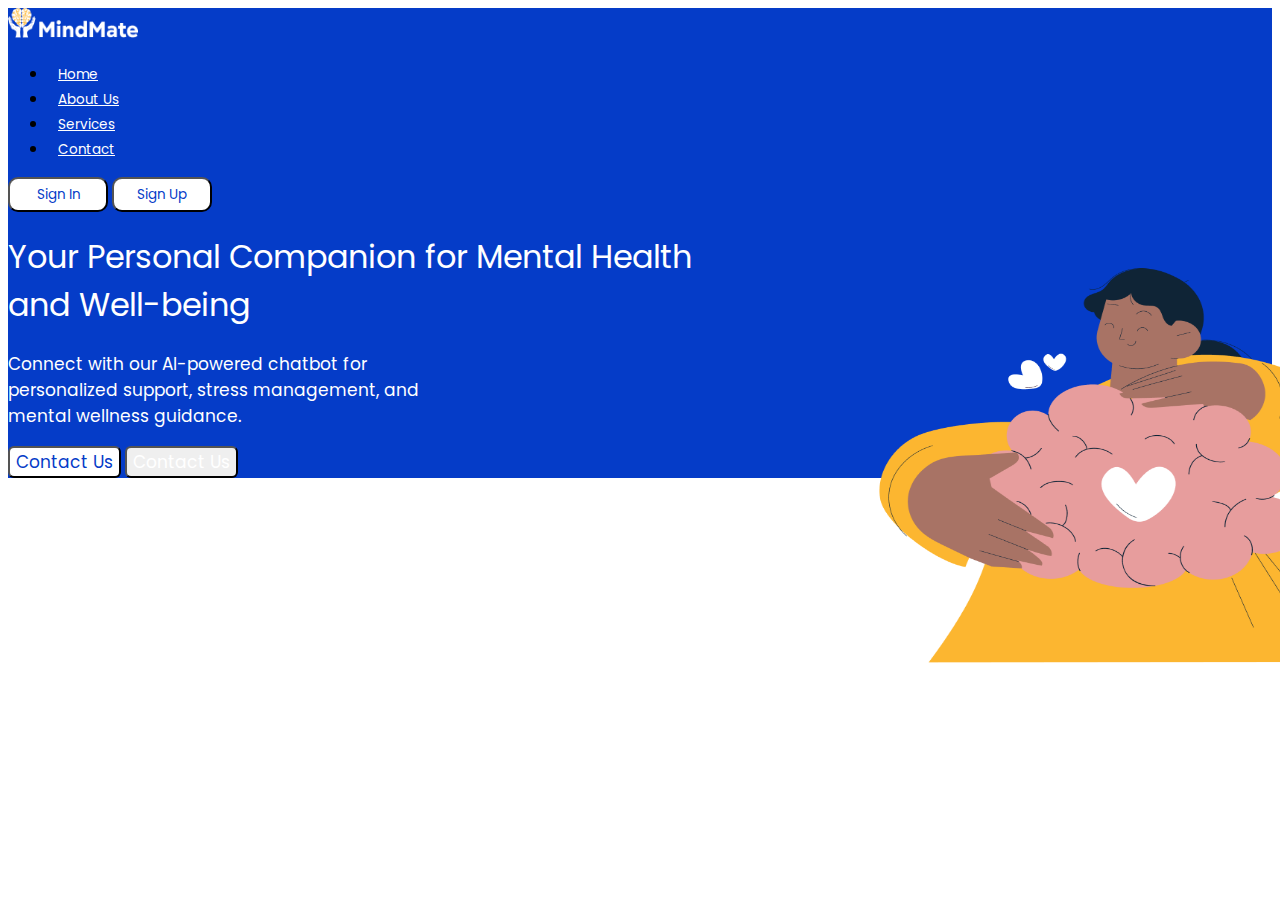
<file: index.html>
<!DOCTYPE html>
<html lang="en">
  <head>
    <meta charset="UTF-8" />
    <meta name="viewport" content="width=device-width, initial-scale=1.0" />
    <title>Mental health Chatbot</title>
    <link
      href="https://cdn.jsdelivr.net/npm/bootstrap@5.3.6/dist/css/bootstrap.min.css"
      rel="stylesheet"
      integrity="sha384-4Q6Gf2aSP4eDXB8Miphtr37CMZZQ5oXLH2yaXMJ2w8e2ZtHTl7GptT4jmndRuHDT"
      crossorigin="anonymous"
    />
    <link rel="preconnect" href="https://fonts.googleapis.com" />
    <link rel="preconnect" href="https://fonts.gstatic.com" crossorigin />
    <link
      href="https://fonts.googleapis.com/css2?family=Poppins:ital,wght@0,100;0,200;0,300;0,400;0,500;0,600;0,700;0,800;0,900;1,100;1,200;1,300;1,400;1,500;1,600;1,700;1,800;1,900&display=swap"
      rel="stylesheet"
    />
    <link rel="stylesheet" href="style.css" />
  </head>
  <body>
    <div style="background-color: #053cc8">
      <div class="container">
        <header
          class="d-flex flex-wrap align-items-center justify-content-center justify-content-md-between py-3 mb-4 border-bottom"
        >
          <div class="col-md-3 mb-2 mb-md-0">
            <a
              href="#"
              class="d-inline-flex link-body-emphasis text-decoration-none"
            >
              <img
                src="./Images/logo.png"
                alt="Logo"
                width="130px"
                height="30px"
              />
            </a>
          </div>
          <ul
            class="nav col-12 col-md-auto mb-2 justify-content-center mb-md-0 white-links"
          >
            <li><a href="#" class="nav-link px-2">Home</a></li>
            <li><a href="#" class="nav-link px-2">About Us</a></li>
            <li><a href="#" class="nav-link px-2">Services</a></li>
            <li><a href="#" class="nav-link px-2">Contact</a></li>
          </ul>
          <div class="col-md-3 text-end">
            <button
              type="button"
              class="btn btn-outline-primary me-2 btn-color"
            >
              Sign In
            </button>
            <button type="button" class="btn btn-primary btn-color">
              Sign Up
            </button>
          </div>
        </header>
      </div>
      <div class="container">
        <div class="row flex-lg-row-reverse align-items-center g-5">
          <div class="col-10 col-sm-8 col-lg-6">
            <div class="side-img" >
                <img
                src="./Images/side img.png"
                alt="side img"
                width="550px"
                height="420px"
                style="padding-left: 25%;"
              />
            </div>
            
          </div>
          <div class="col-lg-6 info" style="margin-top: 0;">
            <h1 class="display-5 fw-bold text-white lh-1 mb-3">
              Your Personal Companion for
              Mental Health and Well-being
            </h1>
            <p class="lead">
              Connect with our AI-powered chatbot for <br>
              personalized support, stress management, and <br>
               mental wellness guidance.
            </p>
            <div class="d-grid gap-2 d-md-flex justify-content-md-start">
              <button type="button" class="btn btn-primary btn-lg px-4 me-md-2 btn-1">
                Contact Us
              </button>
              <button
                type="button"
                class="btn btn-outline-secondary btn-lg px-4 btn-2"
              >
                Contact Us
              </button>
            </div>
          </div>
        </div>
      </div>
    </div>
  </body>
</html>
</file>
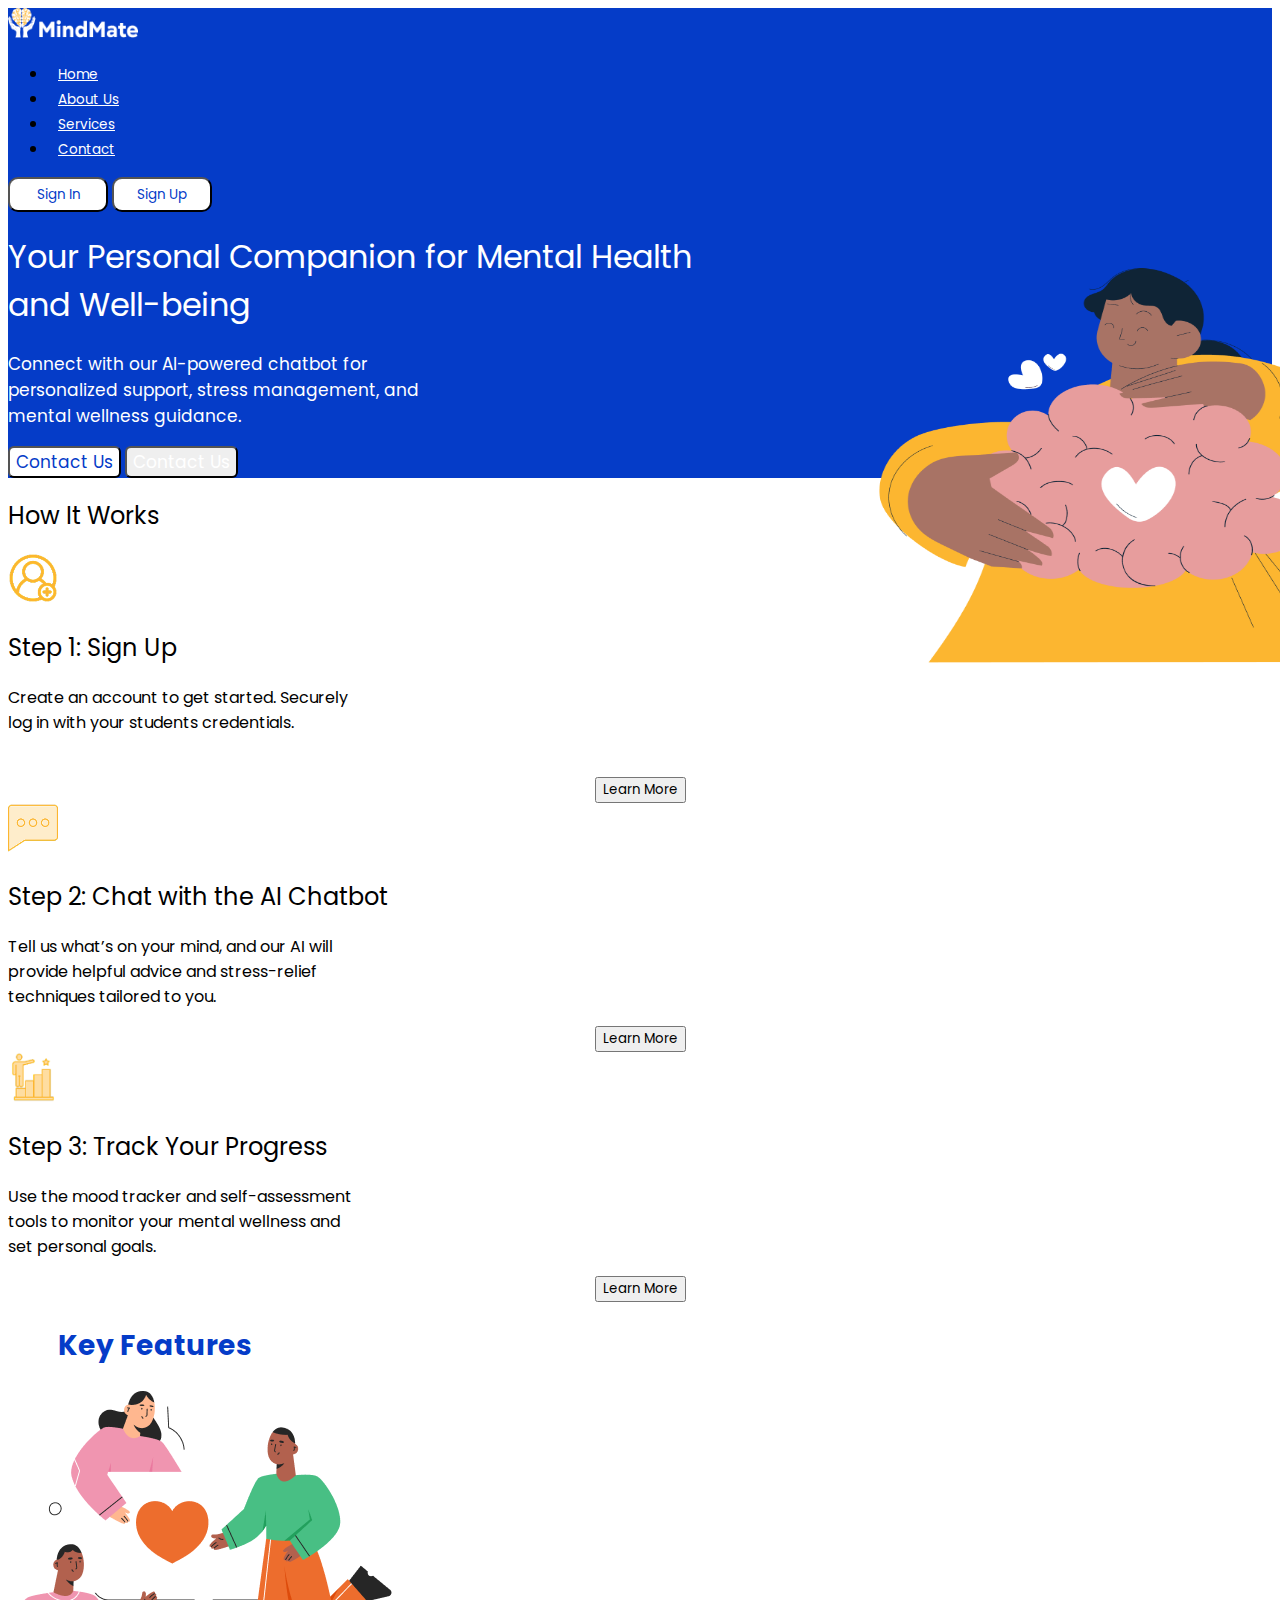
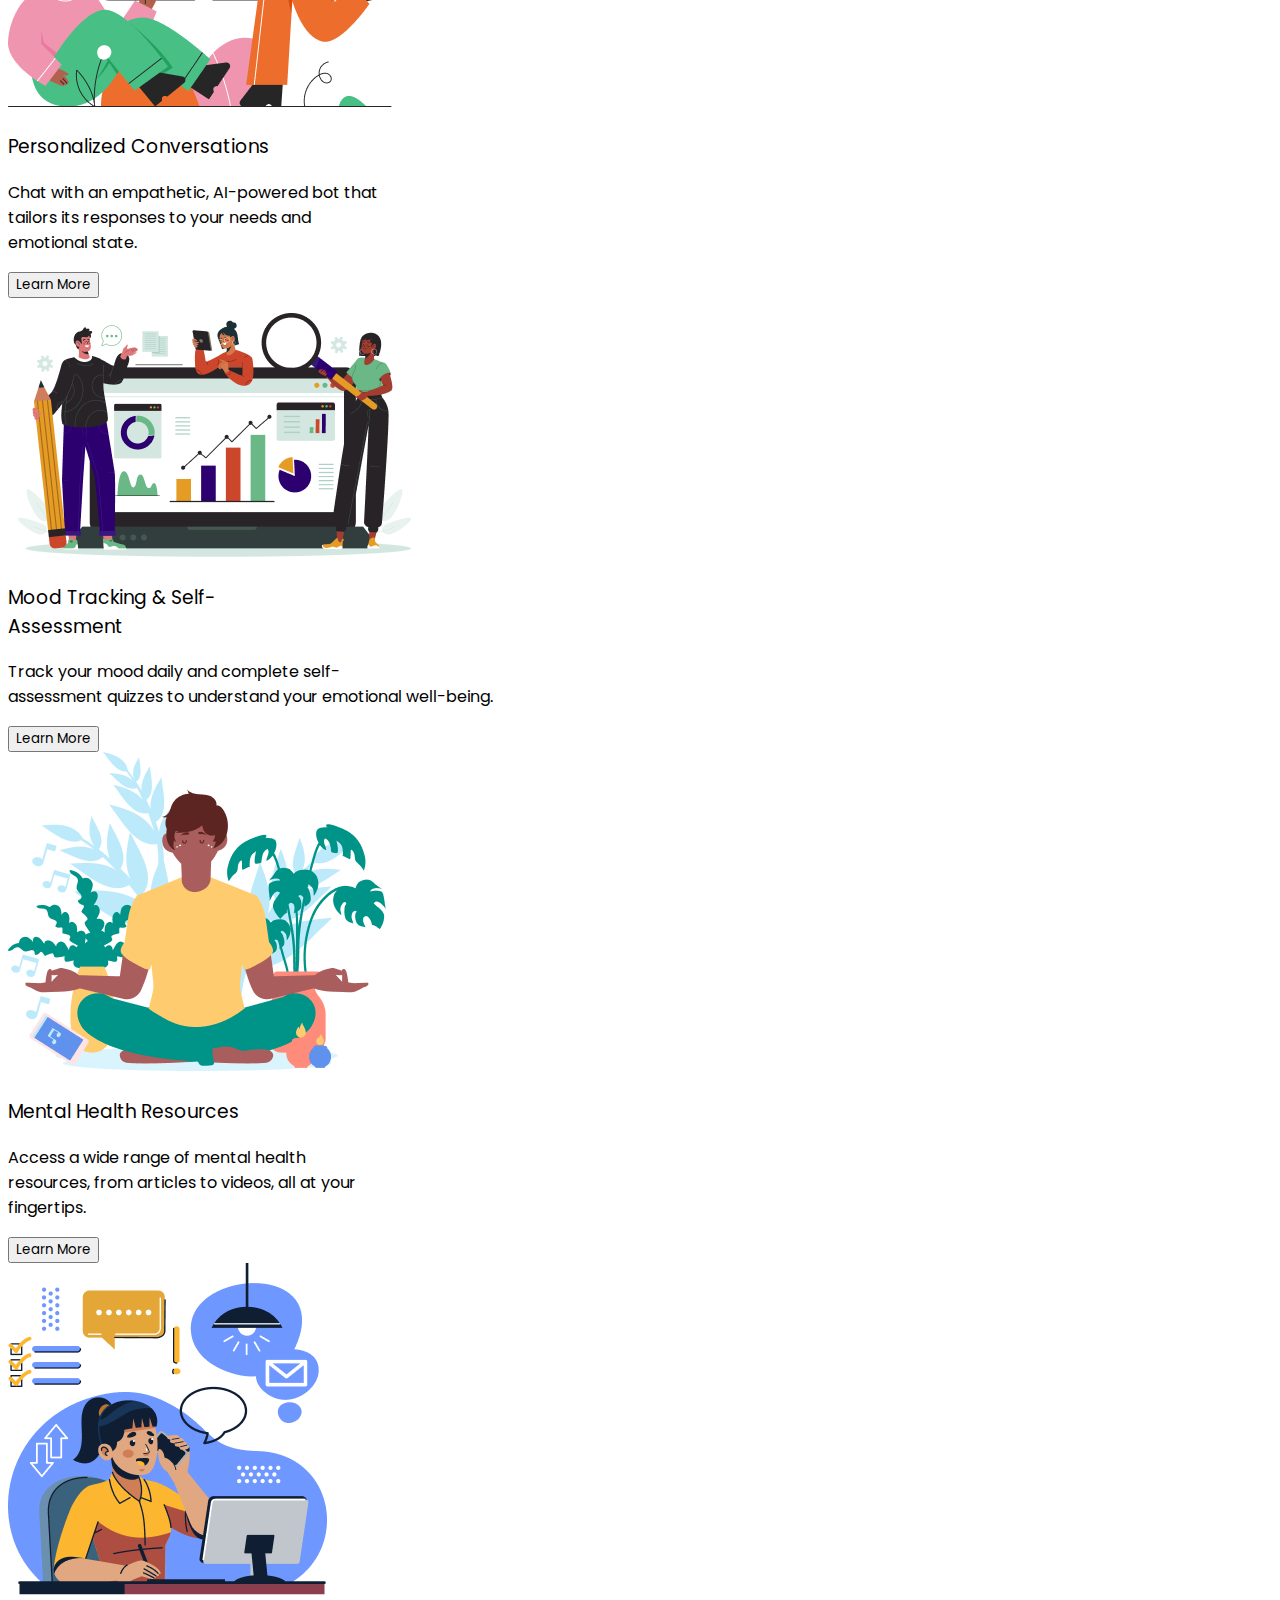
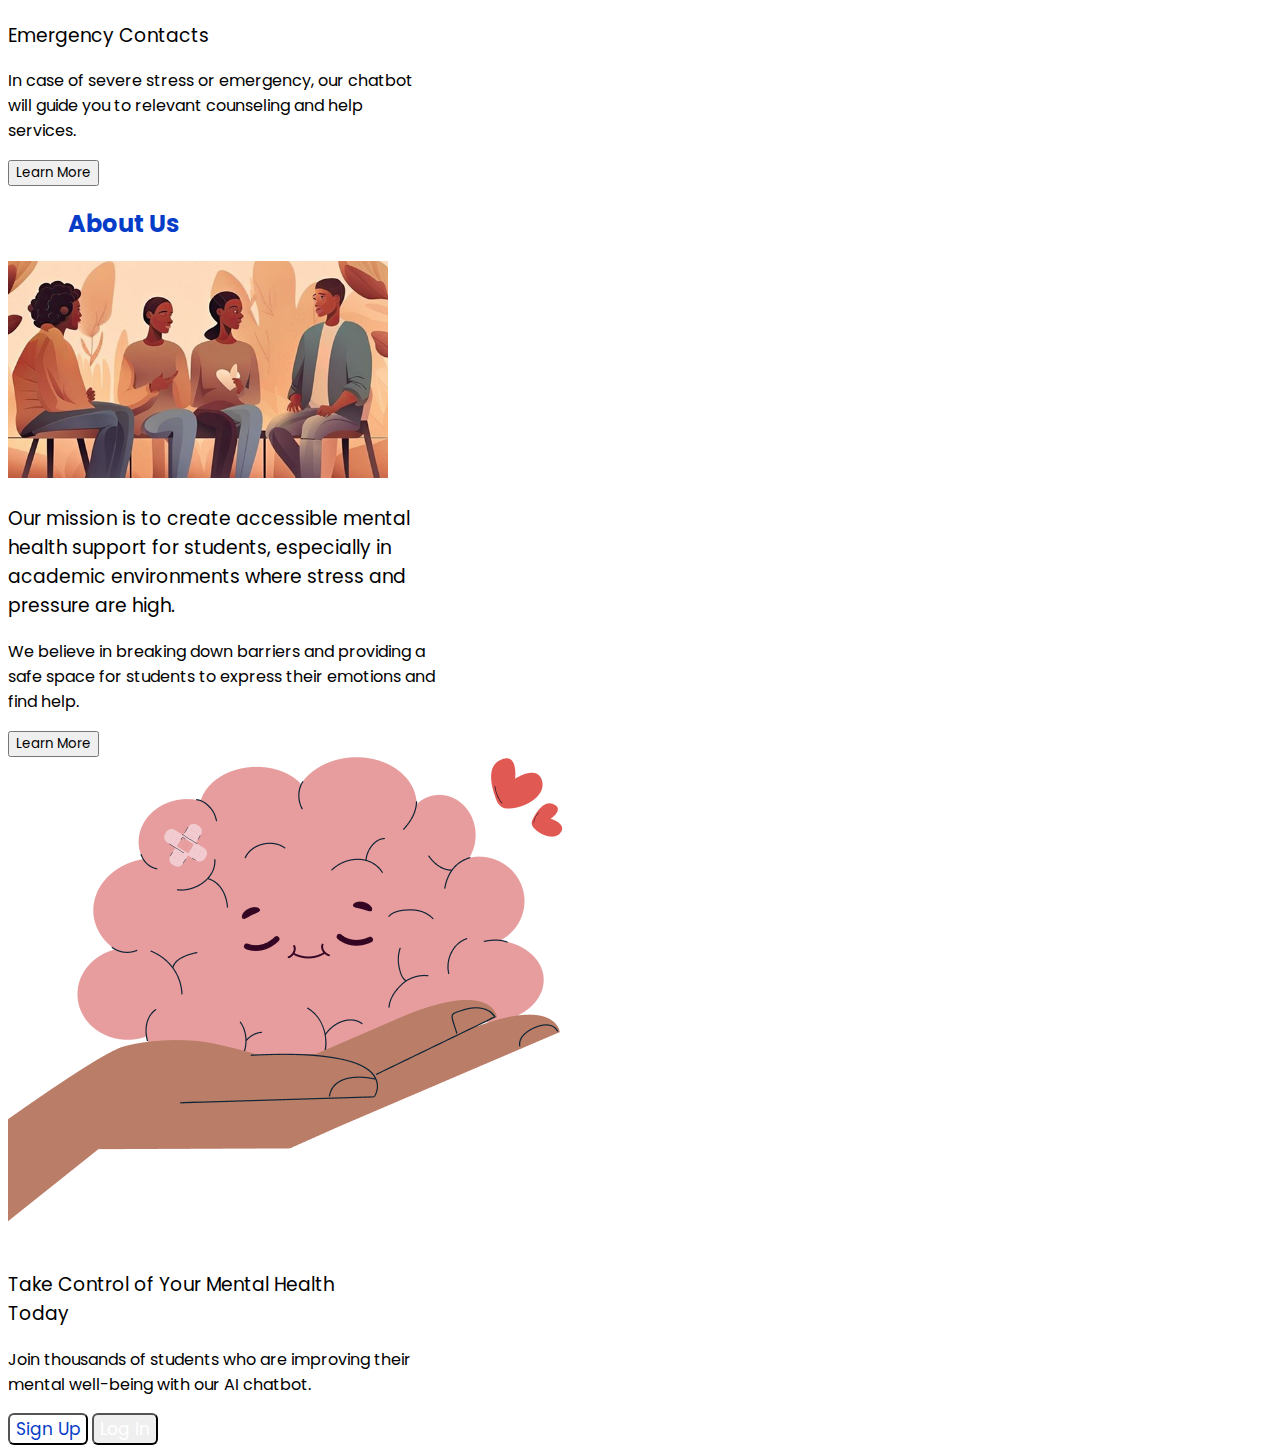
<file: project/index.html>
<!DOCTYPE html>
<html lang="en">
  <head>
    <meta charset="UTF-8" />
    <meta name="viewport" content="width=device-width, initial-scale=1.0" />
    <title>Mental health Chatbot</title>
    <link
      href="https://cdn.jsdelivr.net/npm/bootstrap@5.3.6/dist/css/bootstrap.min.css"
      rel="stylesheet"
      integrity="sha384-4Q6Gf2aSP4eDXB8Miphtr37CMZZQ5oXLH2yaXMJ2w8e2ZtHTl7GptT4jmndRuHDT"
      crossorigin="anonymous"
    />
    <link rel="preconnect" href="https://fonts.googleapis.com" />
    <link rel="preconnect" href="https://fonts.gstatic.com" crossorigin />
    <link
      href="https://fonts.googleapis.com/css2?family=Poppins:ital,wght@0,100;0,200;0,300;0,400;0,500;0,600;0,700;0,800;0,900;1,100;1,200;1,300;1,400;1,500;1,600;1,700;1,800;1,900&display=swap"
      rel="stylesheet"
    />
    <link rel="stylesheet" href="style.css" />
  </head>
  <body>
    <div style="background-color: #053cc8">
      <div class="container">
        <header
          class="d-flex flex-wrap align-items-center justify-content-center justify-content-md-between py-3 mb-4 border-bottom"
        >
          <div class="col-md-3 mb-2 mb-md-0">
            <a
              href="#"
              class="d-inline-flex link-body-emphasis text-decoration-none"
            >
              <img
                src="./Images/logo.png"
                alt="Logo"
                width="130px"
                height="30px"
              />
            </a>
          </div>
          <ul
            class="nav col-12 col-md-auto mb-2 justify-content-center mb-md-0 white-links"
          >
            <li><a href="#" class="nav-link px-2">Home</a></li>
            <li><a href="#" class="nav-link px-2">About Us</a></li>
            <li><a href="#" class="nav-link px-2">Services</a></li>
            <li><a href="#" class="nav-link px-2">Contact</a></li>
          </ul>
          <div class="col-md-3 text-end">
            <button
              type="button"
              class="btn btn-outline-primary me-2 btn-color"
            >
              Sign In
            </button>
            <button type="button" class="btn btn-primary btn-color">
              Sign Up
            </button>
          </div>
        </header>
      </div>
      <div class="container">
        <div class="row flex-lg-row-reverse align-items-center g-5">
          <div class="col-10 col-sm-8 col-lg-6">
            <div class="side-img">
              <img
                src="./Images/side img.png"
                alt="side img"
                width="550px"
                height="420px"
                style="padding-left: 25%"
              />
            </div>
          </div>
          <div class="col-lg-6 info" style="margin-top: 0">
            <h1 class="display-5 fw-bold text-white lh-1 mb-3">
              Your Personal Companion for Mental Health and Well-being
            </h1>
            <p class="lead">
              Connect with our AI-powered chatbot for <br />
              personalized support, stress management, and <br />
              mental wellness guidance.
            </p>
            <div class="d-grid gap-2 d-md-flex justify-content-md-start">
              <button
                type="button"
                class="btn btn-primary btn-lg px-4 me-md-2 btn-1"
              >
                Contact Us
              </button>
              <button
                type="button"
                class=" btn btn-outline-secondary btn-lg px-4 btn-2"
              >
                Contact Us
              </button>
            </div>
          </div>
        </div>
      </div>
    </div>
    <!-- Section 2 -->
    <h2 class="hed1">How It Works</h2>
    <div class="boxes">
      <div class="box">
        <div class="img">
          <img src="./Images/add 1.png" alt="add" width="50px">
        </div>
        <div class="writeup">
          <h2>Step 1: Sign Up</h2>
          <p>Create an account to get started. Securely <br>
            log in with your students credentials. <br> <br>
          </p>
        <div style="text-align: center;">
          <button  class="btn3" type="button">Learn More</button>
        </div>
      </div>
      </div>
      <div class="box">
        <div class="img">
          <img src="./Images/message 1.png" alt="message" width="50px">
        </div>
        <div class="writeup">
          <h2>Step 2: Chat with the AI Chatbot</h2>
          <p>Tell us what’s on your mind, and our AI will <br>
            provide helpful advice and stress-relief <br>
            techniques tailored to you.
          </p>
        <div style="text-align: center;">
          <button  class="btn3" type="button">Learn More</button>
        </div>
      </div>
      </div>
      <div class="box">
        <div class="img">
          <img src="./Images/growth 1.png" alt="growth" width="50px">
        </div>
        <div class="writeup">
          <h2>Step 3: Track Your Progress</h2>
          <p>Use the mood tracker and self-assessment <br>
             tools to monitor your mental wellness and <br>
            set personal goals.
          </p>
        <div style="text-align: center;" >
          <button  class="btn3" type="button">Learn More</button>
        </div>
      </div>
      </div>
    </div>
      </div>
      </div>
      <!-- Key Features -->
       <div>
        <h2 style="color: #053cc8; font-weight: 700; font-size: 28px; padding-left: 50px;">Key Features</h2>
        <div class="keyContainer">
        <div class="key">
          <div class="keyimg">
            <img src="./Images/person.png" alt="person">
          </div>
          <div class="keywriteup">
            <h3>Personalized Conversations</h3>
            <p>Chat with an empathetic, AI-powered bot that <br>
              tailors its responses to your needs and <br>
              emotional state.</p>
            <button type="button" class="keyBtn">Learn More</button>
          </div>
        </div>
        <div class="key">
          <div class="keyimg">
            <img src="./Images/mood.png" alt="mood" style="padding-top: 15px; padding-left: 10px;">
          </div>
          <div class="keywriteup">
            <h3>Mood Tracking & Self- <br>
            Assessment </h3>
            <p>Track your mood daily and complete self- <br>
              assessment quizzes to understand your emotional 
              well-being.</p>
            <button class="keyBtn" type="button">Learn More</button>
          </div>
        </div>
        <div class="key">
          <div class="keyimg">
            <img src="./Images/mental.png" alt="mental">
          </div>
          <div class="keywriteup">
            <h3>Mental Health Resources</h3>
            <p>Access a wide range of mental health <br>
              resources, from articles to videos, all at your <br>
             fingertips.</p>
             <div>
              <button class="keyBtn" type="button">Learn More</button>
             </div>
           
          </div>
        </div>
        <div class="key">
          <div class="keyimg">
            <img src="./Images/emerg.png" alt="">
          </div>
          <div class="keywriteup">
            <h3>Emergency Contacts</h3>
            <p>In case of severe stress or emergency, our chatbot <br>
              will guide you to relevant counseling and help <br>
              services.</p>
            <button type="button" class="keyBtn">Learn More</button>
          </div>
        </div>
        </div>
       </div>
       <!-- about us -->
        <div>
          <h2 style="color: #053cc8; font-weight: 700; padding-left: 60px;">About Us</h2>
          <div class="about">
            <div class="aboutImg">
              <img src="./Images/about.png" alt="About Image" width="380px">
            </div>
            <div class="aboutWriteup">
              <h3>Our mission is to create accessible mental <br>
                health support for students, especially in <br>
                 academic environments where stress and <br>
                 pressure are high.</h3>
              <p> We believe in breaking down barriers and providing a <br> 
                safe space for students to express their emotions and <br>
                find help.
              </p>
              <button class="aboutBtn">Learn More</button>
            </div>

          </div>
        </div>
        <!-- section 4 -->
         <div class="control">
          <div class="controlImg">
            <img src="./Images/brain.png" alt="brain image">
          </div>
          <div class="controlWriteup">
            <h3>Take Control of Your Mental Health <br>
               Today
            </h3>
            <p>Join thousands of students who are improving their <br>
               mental well-being with our AI chatbot.</p>
            <div class="d-grid gap-2 d-md-flex justify-content-md-start">
              <button
                type="button"
                class="btn btn-primary btn-lg px-4 me-md-2 btn-1"
              >
                Sign Up
              </button>
              <button
                type="button"
                class=" btn btn-outline-secondary btn-lg px-4 btn-2"
              >
                Log In
              </button>
            </div>
          </div>
         </div>
  </body>
</html>
</file>
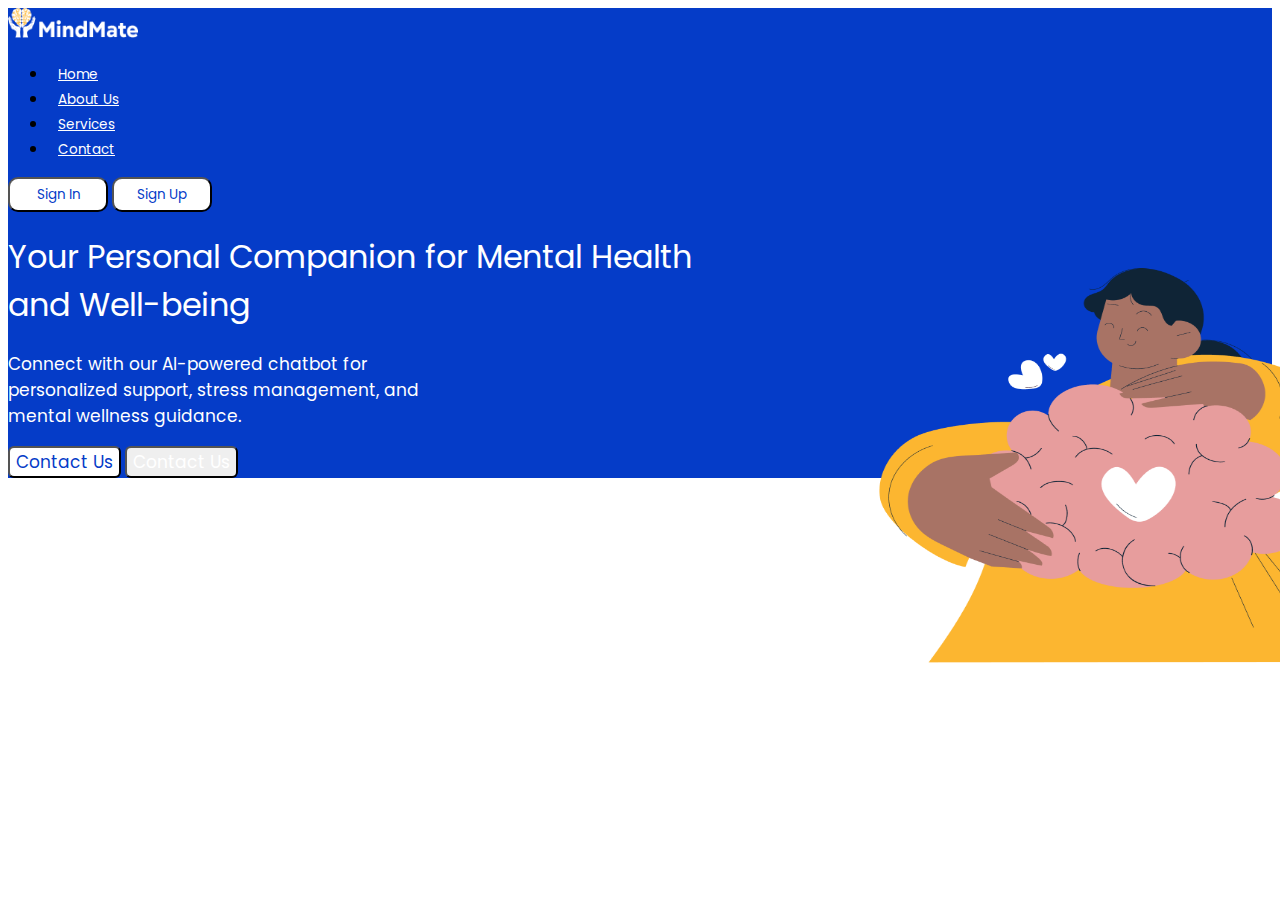
<file: project/project/index.html>
<!DOCTYPE html>
<html lang="en">
  <head>
    <meta charset="UTF-8" />
    <meta name="viewport" content="width=device-width, initial-scale=1.0" />
    <title>Mental health Chatbot</title>
    <link
      href="https://cdn.jsdelivr.net/npm/bootstrap@5.3.6/dist/css/bootstrap.min.css"
      rel="stylesheet"
      integrity="sha384-4Q6Gf2aSP4eDXB8Miphtr37CMZZQ5oXLH2yaXMJ2w8e2ZtHTl7GptT4jmndRuHDT"
      crossorigin="anonymous"
    />
    <link rel="preconnect" href="https://fonts.googleapis.com" />
    <link rel="preconnect" href="https://fonts.gstatic.com" crossorigin />
    <link
      href="https://fonts.googleapis.com/css2?family=Poppins:ital,wght@0,100;0,200;0,300;0,400;0,500;0,600;0,700;0,800;0,900;1,100;1,200;1,300;1,400;1,500;1,600;1,700;1,800;1,900&display=swap"
      rel="stylesheet"
    />
    <link rel="stylesheet" href="style.css" />
  </head>
  <body>
    <div style="background-color: #053cc8">
      <div class="container">
        <header
          class="d-flex flex-wrap align-items-center justify-content-center justify-content-md-between py-3 mb-4 border-bottom"
        >
          <div class="col-md-3 mb-2 mb-md-0">
            <a
              href="#"
              class="d-inline-flex link-body-emphasis text-decoration-none"
            >
              <img
                src="./Images/logo.png"
                alt="Logo"
                width="130px"
                height="30px"
              />
            </a>
          </div>
          <ul
            class="nav col-12 col-md-auto mb-2 justify-content-center mb-md-0 white-links"
          >
            <li><a href="#" class="nav-link px-2">Home</a></li>
            <li><a href="#" class="nav-link px-2">About Us</a></li>
            <li><a href="#" class="nav-link px-2">Services</a></li>
            <li><a href="#" class="nav-link px-2">Contact</a></li>
          </ul>
          <div class="col-md-3 text-end">
            <button
              type="button"
              class="btn btn-outline-primary me-2 btn-color"
            >
              Sign In
            </button>
            <button type="button" class="btn btn-primary btn-color">
              Sign Up
            </button>
          </div>
        </header>
      </div>
      <div class="container">
        <div class="row flex-lg-row-reverse align-items-center g-5">
          <div class="col-10 col-sm-8 col-lg-6">
            <div class="side-img" >
                <img
                src="./Images/side img.png"
                alt="side img"
                width="550px"
                height="420px"
                style="padding-left: 25%;"
              />
            </div>
            
          </div>
          <div class="col-lg-6 info" style="margin-top: 0;">
            <h1 class="display-5 fw-bold text-white lh-1 mb-3">
              Your Personal Companion for
              Mental Health and Well-being
            </h1>
            <p class="lead">
              Connect with our AI-powered chatbot for <br>
              personalized support, stress management, and <br>
               mental wellness guidance.
            </p>
            <div class="d-grid gap-2 d-md-flex justify-content-md-start">
              <button type="button" class="btn btn-primary btn-lg px-4 me-md-2 btn-1">
                Contact Us
              </button>
              <button
                type="button"
                class="btn btn-outline-secondary btn-lg px-4 btn-2"
              >
                Contact Us
              </button>
            </div>
          </div>
        </div>
      </div>
    </div>
  </body>
</html>
</file>
<file: style.css>
*{
    font-family: "Poppins", sans-serif;
    font-weight: 400;
    font-style: normal;
}
.white-links .nav-link {
    color: white;
    margin: 10px;
    font-size: 13.5px;
}
.btn-color{
    background-color: white;
    color: #053cc8;
    width: 100px;
    height: 35px;
    border-radius: 10px;
    font-size: 13.5px; 
}
.side-img{
   float: right;
   left: 25px;
   margin-top: 10px;
 
}
.info h1{
    font-size: 32px;
    color: white;
}
.info p{
    font-size: 17px;
    color: white;
}
.btn-1{
    color: #053cc8;
    background-color: white;
    border-radius: 6px;
    font-size: 17px;
}
.btn-2{
    color: white;
    border-radius: 6px;
    font-size: 17px;
}
</file>
<file: project/style.css>
*{
    font-family: "Poppins", sans-serif;
    font-weight: 400;
    font-style: normal;
}
.white-links .nav-link {
    color: white;
    margin: 10px;
    font-size: 13.5px;
}
.btn-color{
    background-color: white;
    color: #053cc8;
    width: 100px;
    height: 35px;
    border-radius: 10px;
    font-size: 13.5px; 
}
.side-img{
   float: right;
   left: 25px;
   margin-top: 10px;
 
}
.info h1{
    font-size: 32px;
    color: white;
}
.info p{
    font-size: 17px;
    color: white;
}
.btn-1{
    color: #053cc8;
    background-color: white;
    border-radius: 6px;
    font-size: 17px;
}
.btn-2{
    color: white;
    border-radius: 6px;
    font-size: 17px;
}
</file>
<file: project/project/style.css>
*{
    font-family: "Poppins", sans-serif;
    font-weight: 400;
    font-style: normal;
}
.white-links .nav-link {
    color: white;
    margin: 10px;
    font-size: 13.5px;
}
.btn-color{
    background-color: white;
    color: #053cc8;
    width: 100px;
    height: 35px;
    border-radius: 10px;
    font-size: 13.5px; 
}
.side-img{
   float: right;
   left: 25px;
   margin-top: 10px;
 
}
.info h1{
    font-size: 32px;
    color: white;
}
.info p{
    font-size: 17px;
    color: white;
}
.btn-1{
    color: #053cc8;
    background-color: white;
    border-radius: 6px;
    font-size: 17px;
}
.btn-2{
    color: white;
    border-radius: 6px;
    font-size: 17px;
}
</file>
